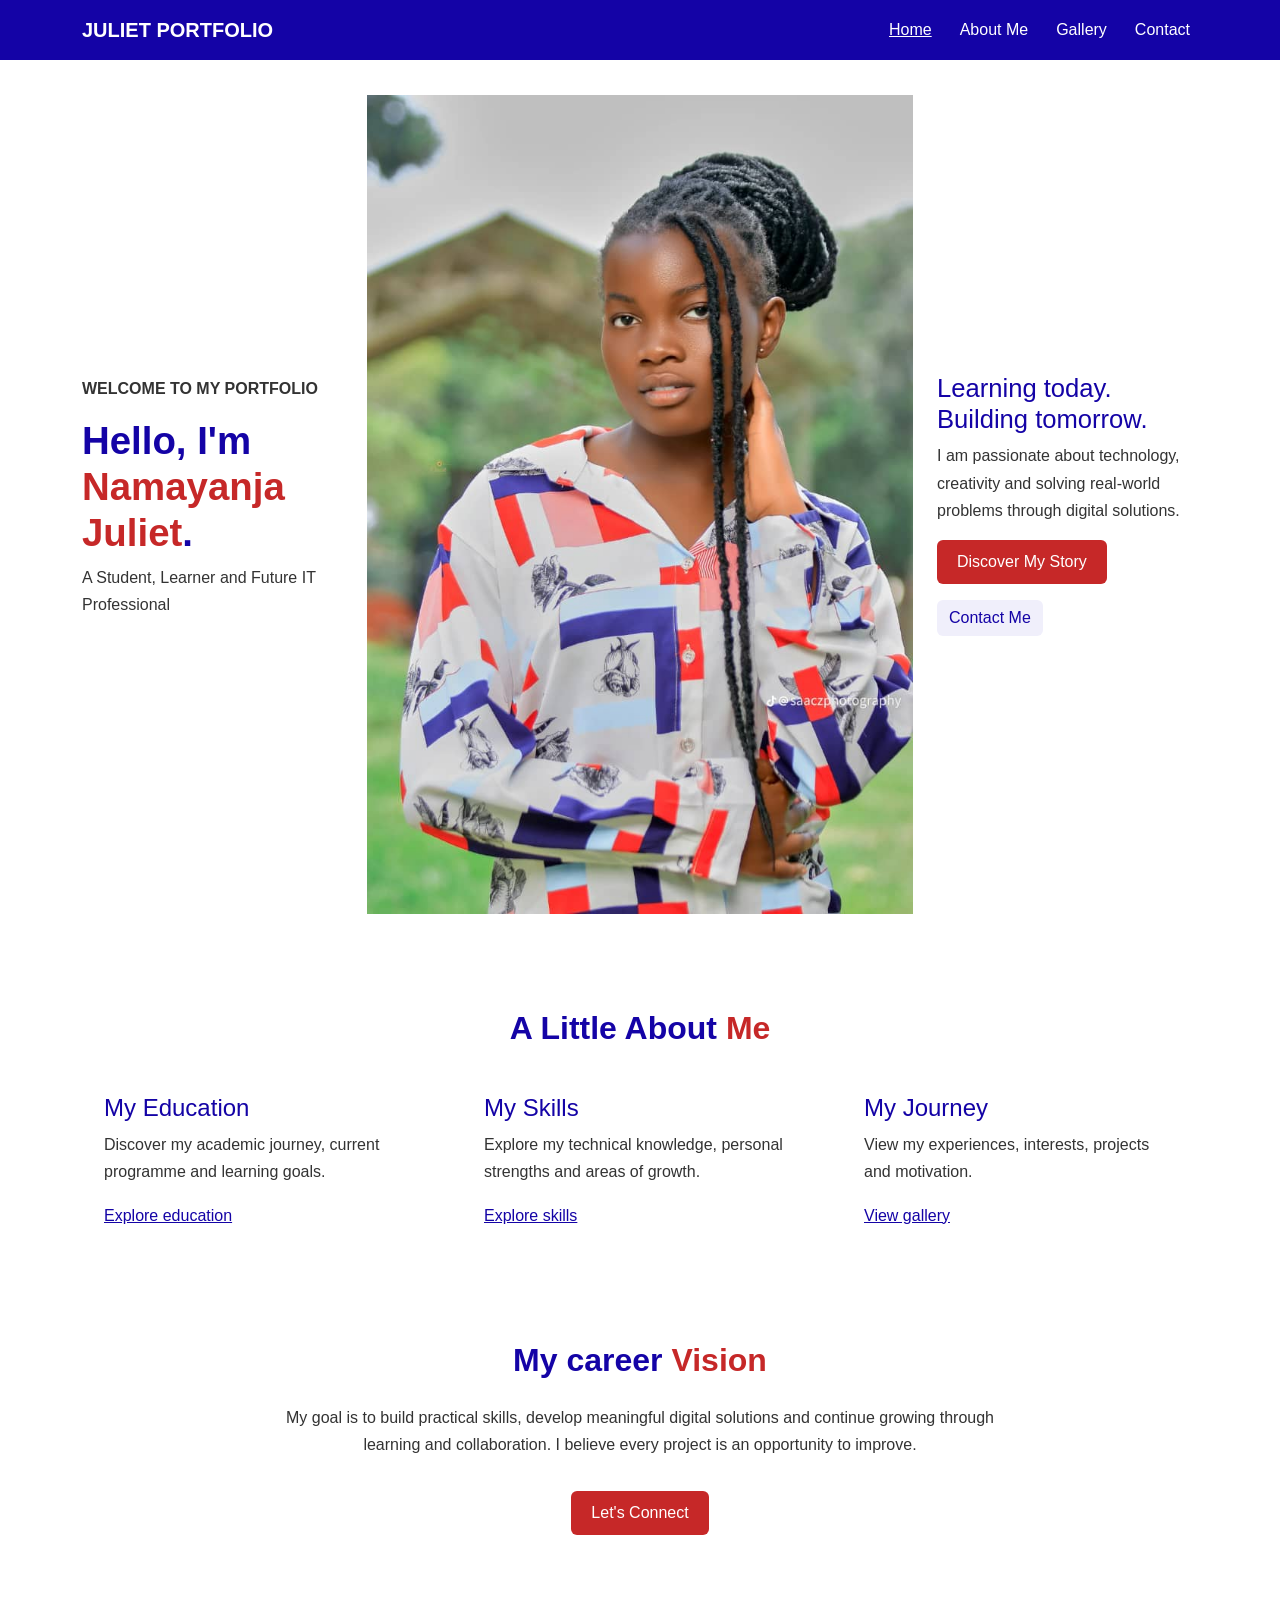
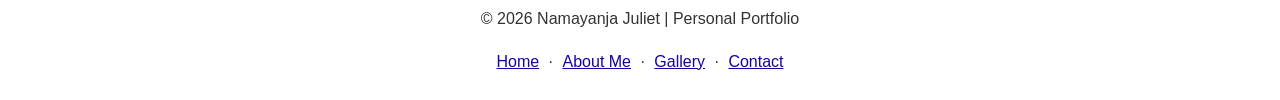
<file: index.html>
<!DOCTYPE html>
<html lang="en">
<head>
    <meta charset="UTF-8">
    <meta name="viewport" content="width=device-width, initial-scale=1">
    <title>Home | My Portfolio</title>
    <link href="https://cdn.jsdelivr.net/npm/bootstrap@5.3.3/dist/css/bootstrap.min.css" rel="stylesheet">
    <link rel="stylesheet" href="style.css">
</head>
<body>

<nav class="navbar navbar-expand-lg navbar-dark sticky-top">
    <div class="container">
        <a class="navbar-brand" href="index.html">JULIET PORTFOLIO</a>
        <button class="navbar-toggler" type="button" data-bs-toggle="collapse"
                data-bs-target="#navMenu" aria-label="Toggle navigation">
            <span>Menu</span>
        </button>
        <div class="collapse navbar-collapse" id="navMenu">
            <ul class="navbar-nav ms-auto">
                <li class="nav-item"><a class="nav-link active" href="index.html">Home</a></li>
                <li class="nav-item"><a class="nav-link" href="about.html">About Me</a></li>
                <li class="nav-item"><a class="nav-link" href="gallery.html">Gallery</a></li>
                <li class="nav-item"><a class="nav-link" href="contact.html">Contact</a></li>
            </ul>
        </div>
    </div>
</nav>

<header class="hero">
 <div class="container"><div class="row align-items-center g-4">
  <div class="col-lg-3 hero-side">
   <p class="text-uppercase fw-bold">WELCOME TO MY PORTFOLIO</p>
   <h1>Hello, I'm <span>Namayanja Juliet</span>.</h1>
   <p>A Student, Learner and Future IT Professional</p>
  </div>
  <div class="col-lg-6 text-center">
   <img class="profile-photo" src="WhatsApp Image 2026-10-19 at 13.08.20 (1).jpeg" alt="Portrait of Namayanja Juliet">
  </div>
  <div class="col-lg-3 hero-side">
   <h2>Learning today.<br>Building tomorrow.</h2>
   <p>I am passionate about technology, creativity and solving real-world problems through digital solutions.</p>
   <a href="about.html" class="btn btn-custom">Discover My Story</a>
   <a href="contact.html" class="btn btn-outline-primary mt-3">Contact Me</a>
  </div>
 </div></div>
</header>

<section class="section-padding">
    <div class="container">
        <h2 class="section-title text-center">A Little About <span>Me</span></h2>
        <div class="row g-4">
            <div class="col-md-4">
                <div class="info-card">
                    
                    <h4>My Education</h4>
                    <p>Discover my academic journey, current programme and learning goals.</p>
                    <a href="about.html">Explore education </a>
                </div>
            </div>
            <div class="col-md-4">
                <div class="info-card">
                    
                    <h4>My Skills</h4>
                    <p>Explore my technical knowledge, personal strengths and areas of growth.</p>
                    <a href="about.html#skills">Explore skills </a>
                </div>
            </div>
            <div class="col-md-4">
                <div class="info-card">
                    
                    <h4>My Journey</h4>
                    <p>View my experiences, interests, projects and motivation.</p>
                    <a href="gallery.html">View gallery </a>
                </div>
            </div>
        </div>
    </div>
</section>

<section class="soft-bg section-padding">
    <div class="container text-center">
        <h2 class="section-title">My career <span>Vision</span></h2>
        <p class="mx-auto" style="max-width:750px;">
            My goal is to build practical skills, develop meaningful digital
            solutions and continue growing through learning and collaboration.
            I believe every project is an opportunity to improve.
        </p>
        <a href="contact.html" class="btn btn-custom mt-3">Let's Connect</a>
    </div>
</section>

<footer><div class="container text-center"><p>© 2026 Namayanja Juliet | Personal Portfolio</p><a href="index.html">Home</a> · <a href="about.html">About Me</a> · <a href="gallery.html">Gallery</a> · <a href="contact.html">Contact</a></div></footer>

<script src="https://cdn.jsdelivr.net/npm/bootstrap@5.3.3/dist/js/bootstrap.bundle.min.js"></script>
</body>
</html>
</file>
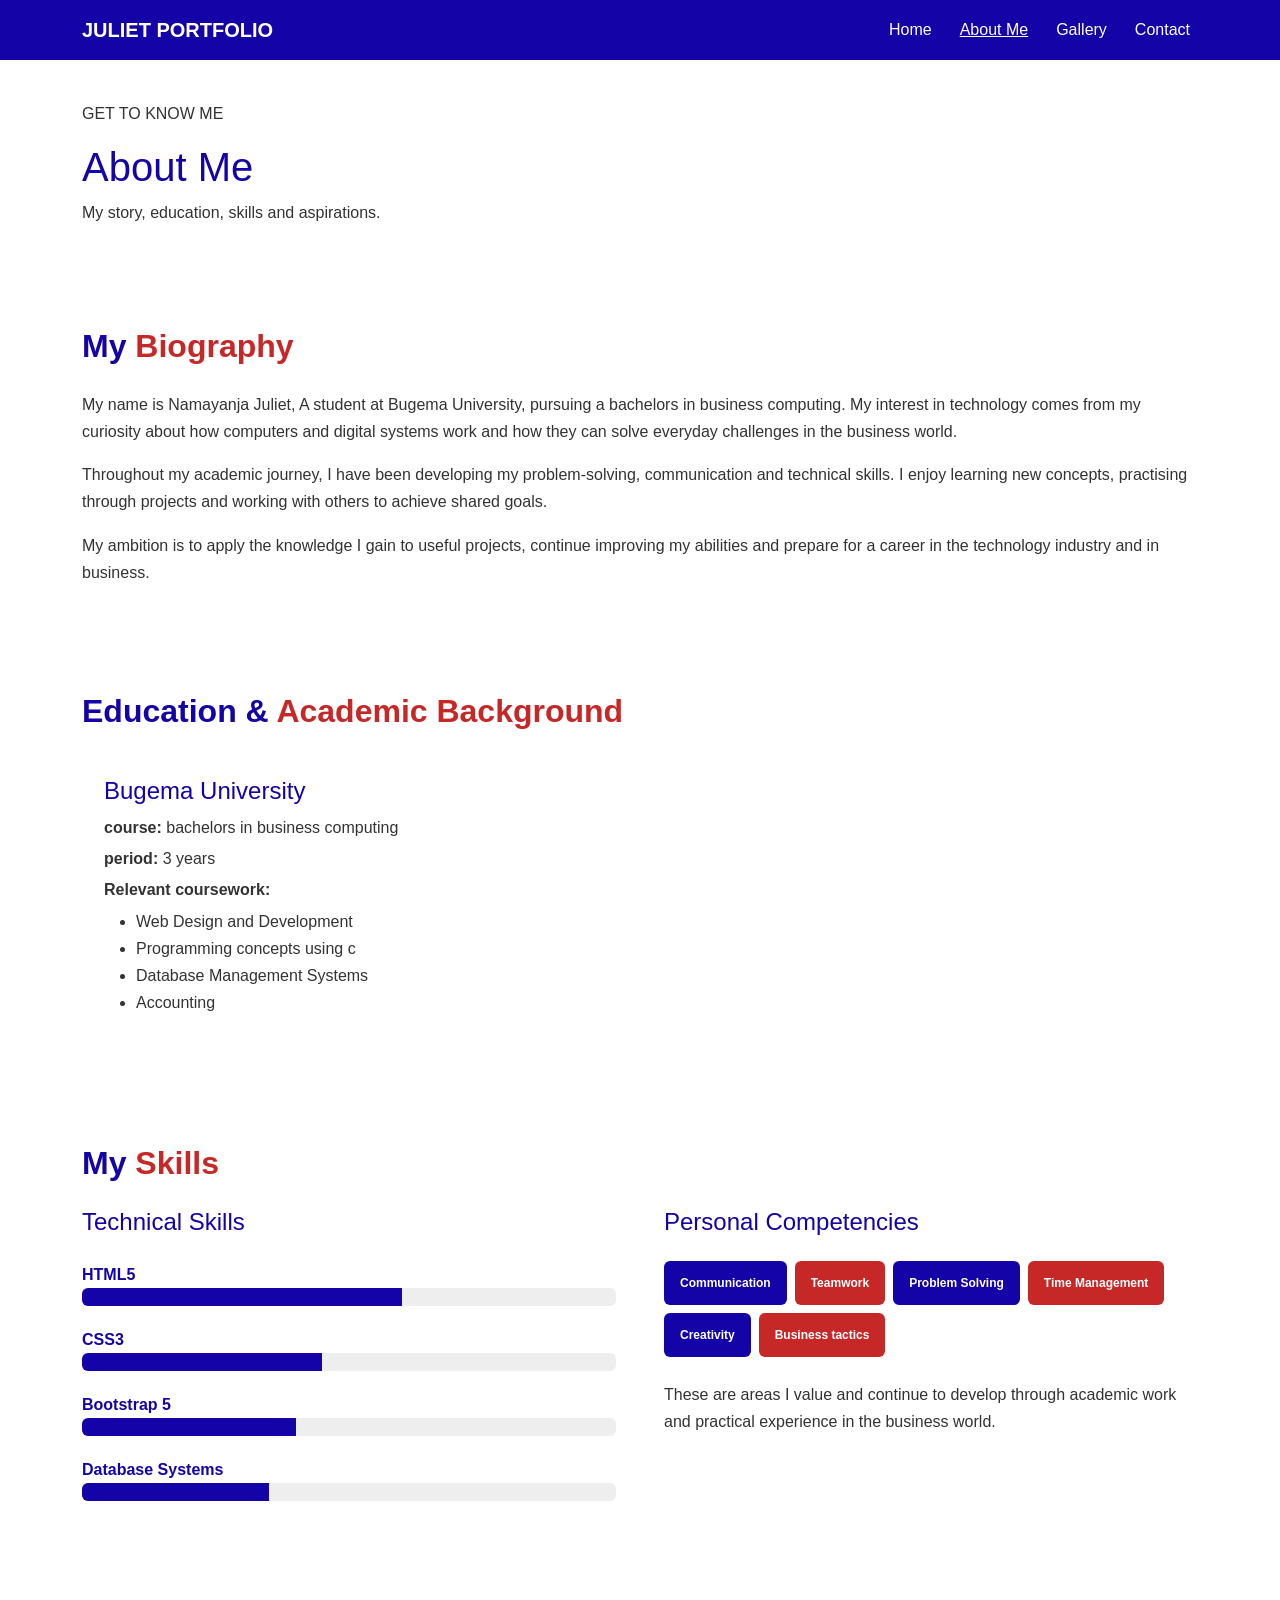
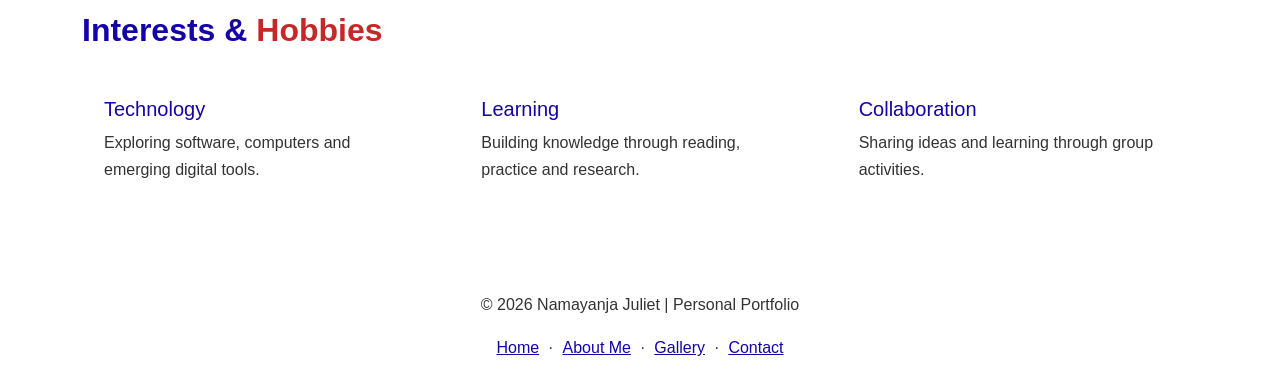
<file: about.html>
<!DOCTYPE html>
<html lang="en">
<head>
    <meta charset="UTF-8">
    <meta name="viewport" content="width=device-width, initial-scale=1">
    <title>About Me | My Portfolio</title>
    <link href="https://cdn.jsdelivr.net/npm/bootstrap@5.3.3/dist/css/bootstrap.min.css" rel="stylesheet">
    <link rel="stylesheet" href="style.css">
</head>
<body>

<nav class="navbar navbar-expand-lg navbar-dark sticky-top">
    <div class="container">
        <a class="navbar-brand" href="index.html">JULIET PORTFOLIO</a>
        <button class="navbar-toggler" type="button" data-bs-toggle="collapse"
                data-bs-target="#navMenu" aria-label="Toggle navigation">
            <span>Menu</span>
        </button>
        <div class="collapse navbar-collapse" id="navMenu">
            <ul class="navbar-nav ms-auto">
                <li class="nav-item"><a class="nav-link" href="index.html">Home</a></li>
                <li class="nav-item"><a class="nav-link active" href="about.html">About Me</a></li>
                <li class="nav-item"><a class="nav-link" href="gallery.html">Gallery</a></li>
                <li class="nav-item"><a class="nav-link" href="contact.html">Contact</a></li>
            </ul>
        </div>
    </div>
</nav>

<header class="page-banner">
    <div class="container">
        <p class="text-uppercase">Get to know me</p>
        <h1>About Me</h1>
        <p>My story, education, skills and aspirations.</p>
    </div>
</header>

<section class="section-padding">
    <div class="container">
        <h2 class="section-title">My <span>Biography</span></h2>
        <p>
            My name is Namayanja Juliet,  A student at Bugema University,
            pursuing a bachelors in business computing. My interest in technology
            comes from my curiosity about how computers and digital systems
            work and how they can solve everyday challenges in the business world.
        </p>
        <p>
            Throughout my academic journey, I have been developing my
            problem-solving, communication and technical skills. I enjoy
            learning new concepts, practising through projects and working
            with others to achieve shared goals.
        </p>
        <p>
            My ambition is to apply the knowledge I gain to useful projects,
            continue improving my abilities and prepare for a career in
            the technology industry and in business.
        </p>
    </div>
</section>

<section class="section-padding soft-bg">
    <div class="container">
        <h2 class="section-title">Education &amp; <span>Academic Background</span></h2>
        <div class="info-card">
            <h4>Bugema University </h4>
            <p class="mb-1"><strong>course:</strong> bachelors in business computing</p>
            <p class="mb-1"><strong>period:</strong> 3 years</p>
            <p class="mb-1"><strong>Relevant coursework:</strong></p>
            <ul>
                <li>Web Design and Development</li>
                <li>Programming concepts using c</li>
                <li>Database Management Systems</li>
                <li>Accounting</li>
            </ul>
        </div>
    </div>
</section>

<section class="section-padding" id="skills">
    <div class="container">
        <h2 class="section-title">My <span>Skills</span></h2>

        <div class="row g-5">
            <div class="col-md-6">
                <h4 class="mb-4">Technical Skills</h4>

                <label class="skill-label">HTML5</label>
                <div class="progress">
                    <div class="progress-bar" style="width:60%" role="progressbar"
                         aria-valuenow="60" aria-valuemin="0" aria-valuemax="100"></div>
                </div>

                <label class="skill-label">CSS3</label>
                <div class="progress">
                    <div class="progress-bar" style="width:45%" role="progressbar"
                         aria-valuenow="45" aria-valuemin="0" aria-valuemax="100"></div>
                </div>

                <label class="skill-label">Bootstrap 5</label>
                <div class="progress">
                    <div class="progress-bar" style="width:40%" role="progressbar"
                         aria-valuenow="40" aria-valuemin="0" aria-valuemax="100"></div>
                </div>

                <label class="skill-label">Database Systems</label>
                <div class="progress">
                    <div class="progress-bar" style="width:35%" role="progressbar"
                         aria-valuenow="35" aria-valuemin="0" aria-valuemax="100"></div>
                </div>
            </div>

            <div class="col-md-6">
                <h4 class="mb-4">Personal Competencies</h4>
                <div class="d-flex flex-wrap gap-2">
                    <span class="badge text-bg-dark p-3">Communication</span>
                    <span class="badge text-bg-success p-3">Teamwork</span>
                    <span class="badge text-bg-primary p-3">Problem Solving</span>
                    <span class="badge text-bg-secondary p-3">Time Management</span>
                    <span class="badge text-bg-info p-3">Creativity</span>
                    <span class="badge text-bg-warning p-3">Business tactics</span>
                </div>
                <p class="mt-4">
                    These are areas I value and continue to develop through
                    academic work and practical experience in the business world.
                </p>
            </div>
        </div>
    </div>
</section>

<section class="section-padding soft-bg">
    <div class="container">
        <h2 class="section-title">Interests &amp; <span>Hobbies</span></h2>
        <div class="row g-3">
            <div class="col-md-4">
                <div class="info-card">
                    <h5> Technology</h5>
                    <p>Exploring software, computers and emerging digital tools.</p>
                </div>
            </div>
            <div class="col-md-4">
                <div class="info-card">
                    <h5> Learning</h5>
                    <p>Building knowledge through reading, practice and research.</p>
                </div>
            </div>
            <div class="col-md-4">
                <div class="info-card">
                    <h5> Collaboration</h5>
                    <p>Sharing ideas and learning through group activities.</p>
                </div>
            </div>
        </div>
    </div>
</section>

<footer><div class="container text-center"><p>© 2026 Namayanja Juliet | Personal Portfolio</p><a href="index.html">Home</a> · <a href="about.html">About Me</a> · <a href="gallery.html">Gallery</a> · <a href="contact.html">Contact</a></div></footer>

<script src="https://cdn.jsdelivr.net/npm/bootstrap@5.3.3/dist/js/bootstrap.bundle.min.js"></script>
</body>
</html>
</file>
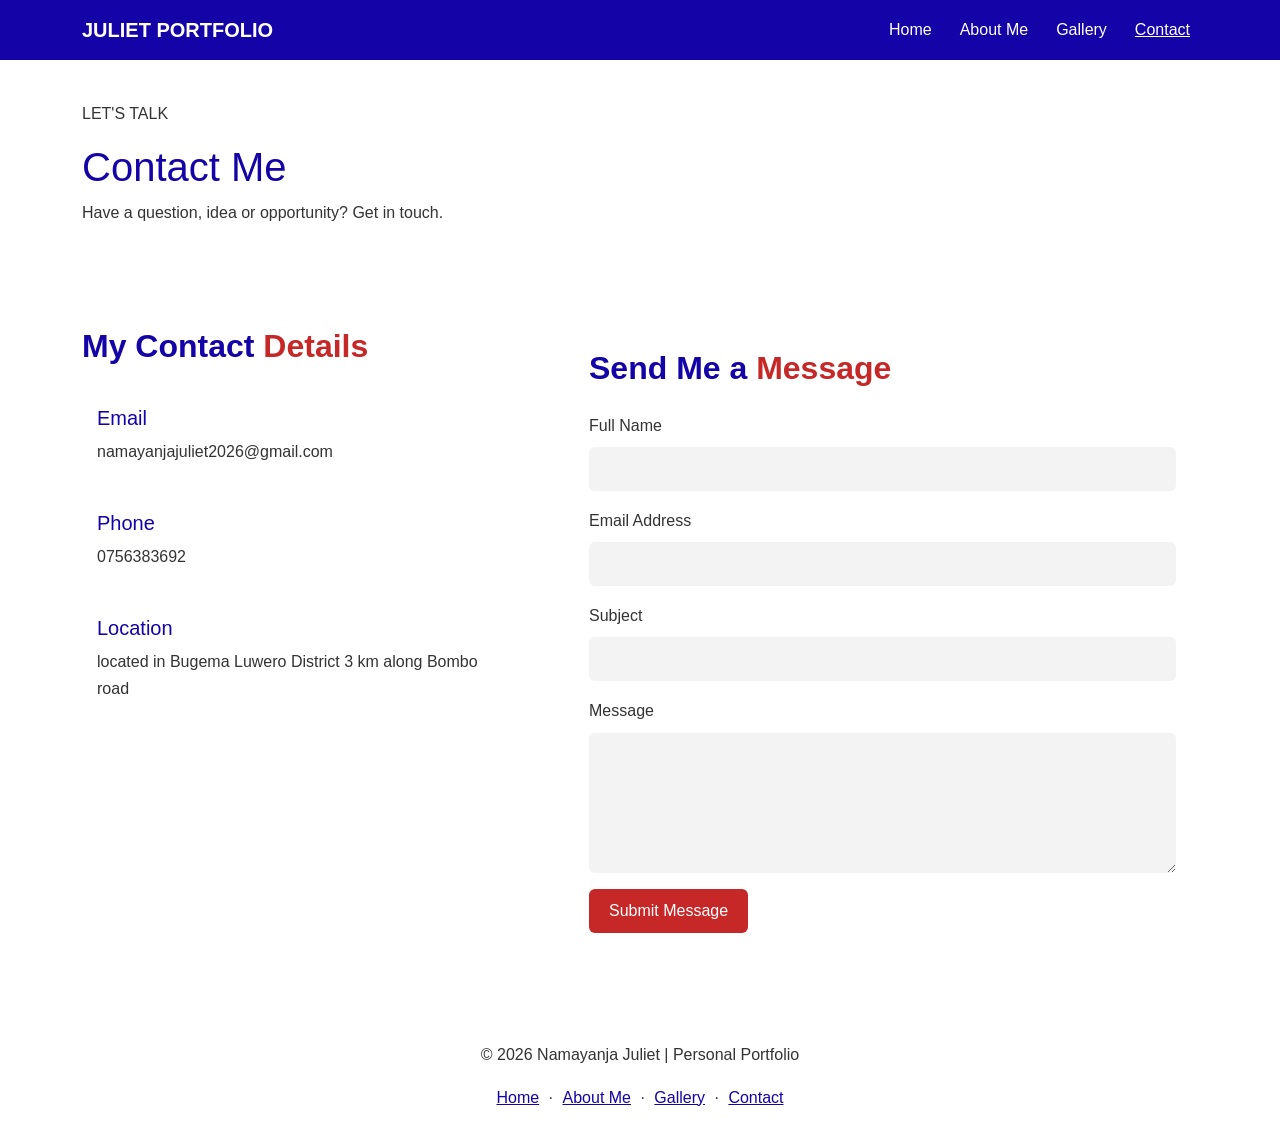
<file: contact.html>
<!DOCTYPE html>
<html lang="en">
<head>
    <meta charset="UTF-8">
    <meta name="viewport" content="width=device-width, initial-scale=1">
    <title>Contact | My Portfolio</title>
    <link href="https://cdn.jsdelivr.net/npm/bootstrap@5.3.3/dist/css/bootstrap.min.css" rel="stylesheet">
    <link rel="stylesheet" href="style.css">
</head>
<body>

<nav class="navbar navbar-expand-lg navbar-dark sticky-top">
    <div class="container">
        <a class="navbar-brand" href="index.html">JULIET PORTFOLIO</a>
        <button class="navbar-toggler" type="button" data-bs-toggle="collapse"
                data-bs-target="#navMenu" aria-label="Toggle navigation">
            <span>Menu</span>
        </button>
        <div class="collapse navbar-collapse" id="navMenu">
            <ul class="navbar-nav ms-auto">
                <li class="nav-item"><a class="nav-link" href="index.html">Home</a></li>
                <li class="nav-item"><a class="nav-link" href="about.html">About Me</a></li>
                <li class="nav-item"><a class="nav-link" href="gallery.html">Gallery</a></li>
                <li class="nav-item"><a class="nav-link active" href="contact.html">Contact</a></li>
            </ul>
        </div>
    </div>
</nav>

<header class="page-banner">
    <div class="container">
        <p class="text-uppercase">Let's talk</p>
        <h1>Contact Me</h1>
        <p>Have a question, idea or opportunity? Get in touch.</p>
    </div>
</header>

<section class="section-padding">
    <div class="container">
        <div class="row g-5">

            <div class="col-lg-5">
                <h2 class="section-title">My Contact <span>Details</span></h2>

                <div class="contact mb-3">
                    
                    <h5> Email</h5>
                    <p class="mb-0">namayanjajuliet2026@gmail.com</p>
                </div>

                <div class="contact mb-3">
                    <h5> Phone</h5>
                    <p class="mb-0">0756383692</p>
                </div>

                <div class="contact mb-3">
                    <strong><h5> Location</h5></strong>
                    
                    <p class="mb-0">located in Bugema Luwero District 3 km along Bombo road</p>
                </div>
            </div>

            <div class="col-lg-7">
                <div class="info-card">
                    <h2 class="section-title mb-4">Send Me a <span>Message</span></h2>

                    <form id="contactForm">
                        <div class="mb-3">
                            <label for="fullName" class="form-label">Full Name</label>
                            <input type="text" class="form-control" id="fullName"
                                   name="fullName" required>
                        </div>

                        <div class="mb-3">
                            <label for="email" class="form-label">Email Address</label>
                            <input type="email" class="form-control" id="email"
                                   name="email" required>
                        </div>

                        <div class="mb-3">
                            <label for="subject" class="form-label">Subject</label>
                            <input type="text" class="form-control" id="subject"
                                   name="subject" required>
                        </div>

                        <div class="mb-3">
                            <label for="message" class="form-label">Message</label>
                            <textarea class="form-control" id="message" name="message"
                                      rows="5" required></textarea>
                        </div>

                        <button type="submit" class="btn btn-custom">
                            Submit Message
                        </button>

                        <p id="formNotice" class="mt-3 mb-0"
                           role="status" aria-live="polite"></p>
                    </form>
                </div>
            </div>

        </div>
    </div>
</section>

<footer><div class="container text-center"><p>© 2026 Namayanja Juliet | Personal Portfolio</p><a href="index.html">Home</a> · <a href="about.html">About Me</a> · <a href="gallery.html">Gallery</a> · <a href="contact.html">Contact</a></div></footer>
<script src="https://cdn.jsdelivr.net/npm/bootstrap@5.3.3/dist/js/bootstrap.bundle.min.js"></script>
</body>
</html>
</file>
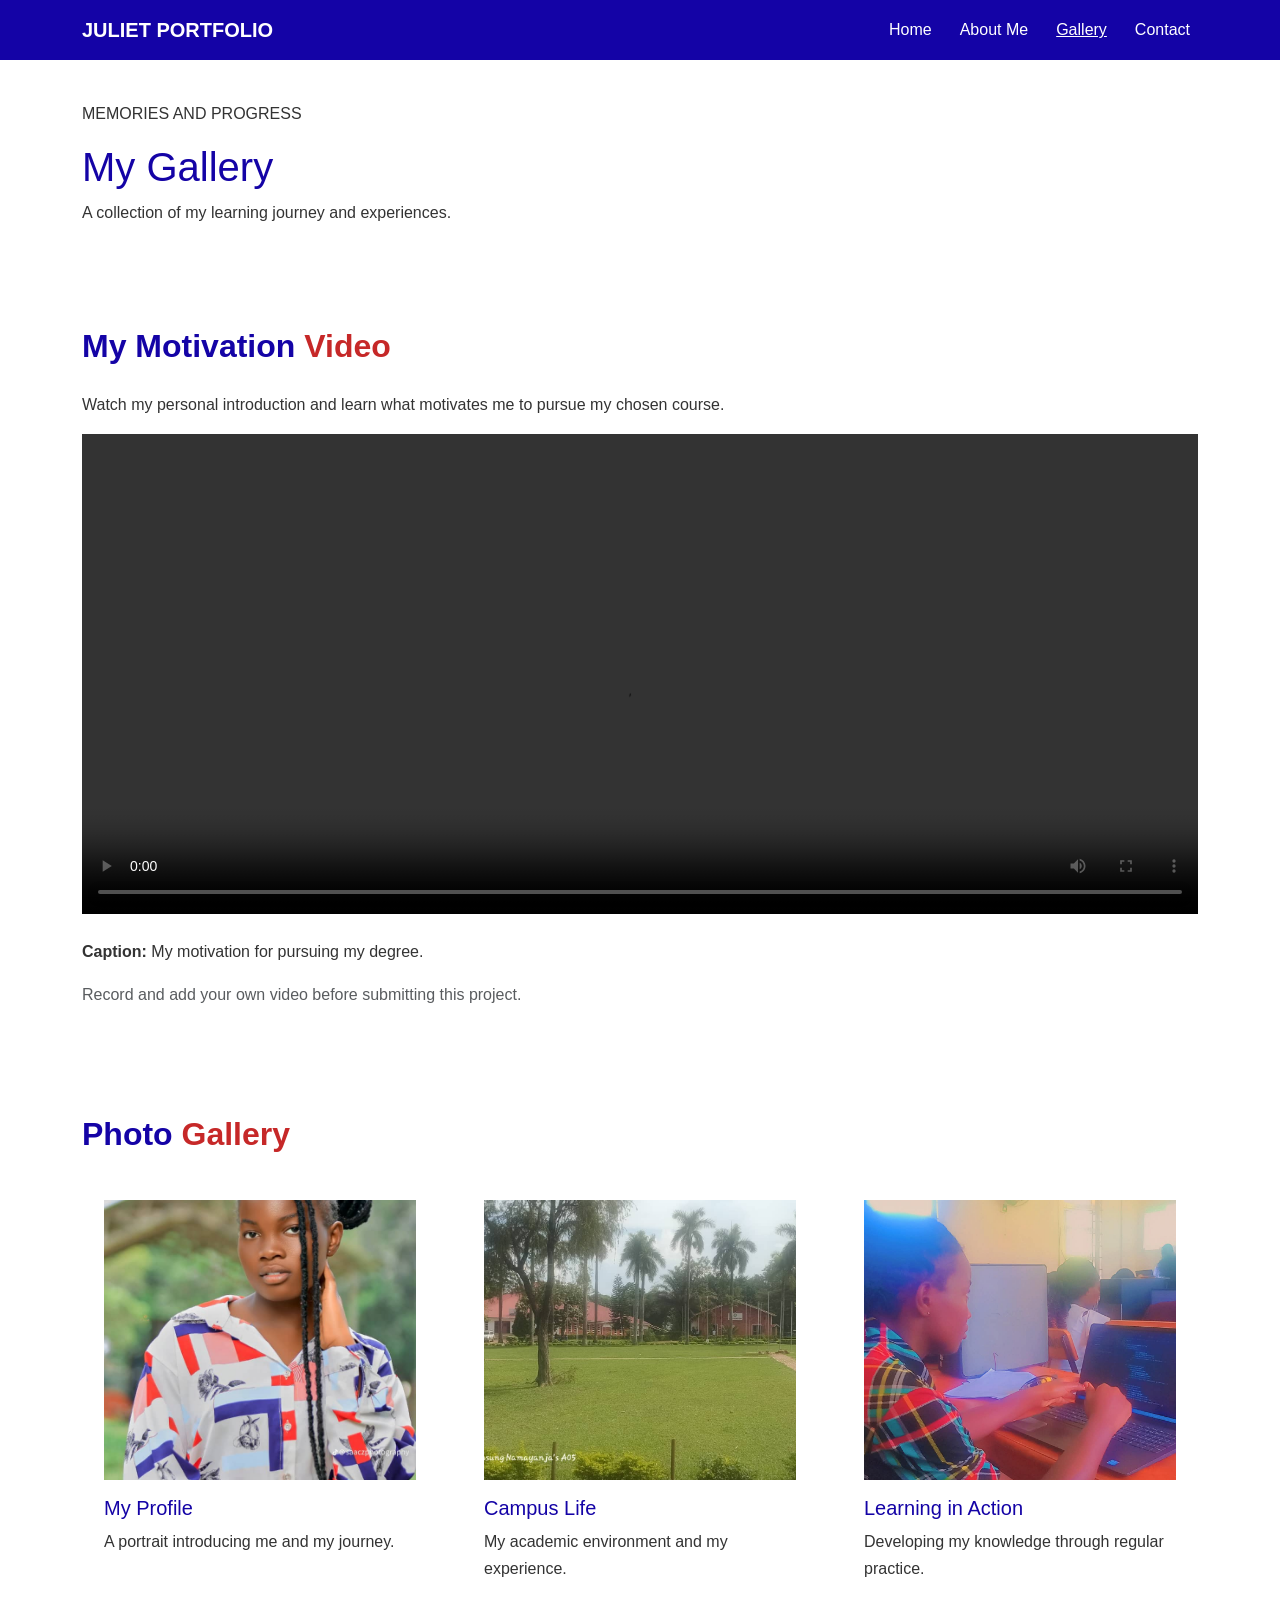
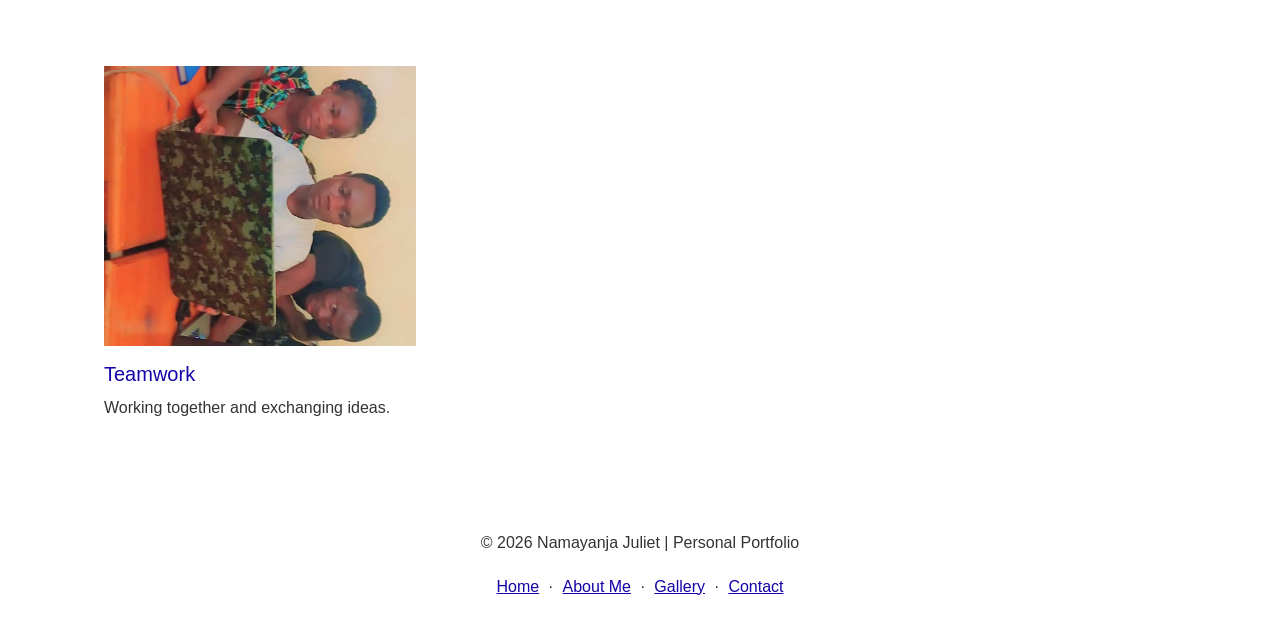
<file: gallery.html>
<!DOCTYPE html>
<html lang="en">
<head>
    <meta charset="UTF-8">
    <meta name="viewport" content="width=device-width, initial-scale=1">
    <title>Gallery | My Portfolio</title>
    <link href="https://cdn.jsdelivr.net/npm/bootstrap@5.3.3/dist/css/bootstrap.min.css" rel="stylesheet">
    <link rel="stylesheet" href="style.css">
</head>
<body>

<nav class="navbar navbar-expand-lg navbar-dark sticky-top">
    <div class="container">
        <a class="navbar-brand" href="index.html">JULIET PORTFOLIO</a>
        <button class="navbar-toggler" type="button" data-bs-toggle="collapse"
                data-bs-target="#navMenu" aria-label="Toggle navigation">
            <span>Menu</span>
        </button>
        <div class="collapse navbar-collapse" id="navMenu">
            <ul class="navbar-nav ms-auto">
                <li class="nav-item"><a class="nav-link" href="index.html">Home</a></li>
                <li class="nav-item"><a class="nav-link" href="about.html">About Me</a></li>
                <li class="nav-item"><a class="nav-link active" href="gallery.html">Gallery</a></li>
                <li class="nav-item"><a class="nav-link" href="contact.html">Contact</a></li>
            </ul>
        </div>
    </div>
</nav>

<header class="page-banner">
    <div class="container">
        <p class="text-uppercase">Memories and progress</p>
        <h1>My Gallery</h1>
        <p>A collection of my learning journey and experiences.</p>
    </div>
</header>

<section class="section-padding">
    <div class="container">
        <h2 class="section-title">My Motivation <span>Video</span></h2>
        <p>
            Watch my personal introduction and learn what motivates me
            to pursue my chosen course.
        </p>

        <video class="video-frame" controls preload="metadata">
            <source src="self.mp4" type="video/mp4">
            Your browser does not support HTML5 video.
        </video>

        <p class="mt-3"><strong>Caption:</strong> My motivation for pursuing my degree.</p>
        <p class="text-muted">
            Record and add your own video before submitting this project.
        </p>
    </div>
</section>

<section class="section-padding soft-bg">
    <div class="container">
        <h2 class="section-title">Photo <span>Gallery</span></h2>
        <div class="row g-4">

            <div class="col-sm-6 col-lg-4">
                <div class="info-card">
                    <img class="gallery-img"
                         src="WhatsApp Image 2026-10-19 at 13.08.20 (1).jpeg"
                         alt="My personal portrait">
                    <h5 class="mt-3">My Profile</h5>
                    <p>A portrait introducing me and my journey.</p>
                </div>
            </div>

            <div class="col-sm-6 col-lg-4">
                <div class="info-card">
                    <img class="gallery-img"
                         src="campus.jpeg"
                         alt="My campus environment">
                    <h5 class="mt-3">Campus Life</h5>
                    <p>My academic environment and my experience.</p>
                </div>
            </div>

            

            <div class="col-sm-6 col-lg-4">
                <div class="info-card">
                    <img class="gallery-img"
                         src="expre.jpeg"
                         alt="Studying and practising">
                    <h5 class="mt-3">Learning in Action</h5>
                    <p>Developing my knowledge through regular practice.</p>
                </div>
            </div>

            <div class="col-sm-6 col-lg-4">
                <div class="info-card">
                    <img class="gallery-img"
                         src="teamwork.jpeg"
                         alt="Teamwork and collaboration">
                    <h5 class="mt-3">Teamwork</h5>
                    <p>Working together and exchanging ideas.</p>
                </div>
            </div>

            

        </div>
    </div>
</section>

<footer><div class="container text-center"><p>© 2026 Namayanja Juliet | Personal Portfolio</p><a href="index.html">Home</a> · <a href="about.html">About Me</a> · <a href="gallery.html">Gallery</a> · <a href="contact.html">Contact</a></div></footer>

<script src="https://cdn.jsdelivr.net/npm/bootstrap@5.3.3/dist/js/bootstrap.bundle.min.js"></script>
</body>
</html>
</file>
<file: style.css>
body { font-family: Arial, sans-serif; background: white; color: #333; line-height: 1.7; }
a, h1, h2, h3, h4, h5 { color: #1403a6; }
.navbar { background: #1403a6; }
.navbar-brand { color: white !important; font-weight: bold; }
.nav-link { color: white !important; margin-left: 12px; }
.nav-link:hover, .nav-link.active { text-decoration: underline; }
.hero { padding: 35px 0 50px; background: white; }
.hero h1 { font-size: clamp(2rem, 3vw, 2.8rem); font-weight: bold; }
.hero-side h2 { font-size: 1.6rem; }
.hero span, .section-title span { color: #c62828; }
.profile-photo { display: block; width: 100%; max-width: 560px; height: auto; margin: 0 auto; }
.btn-custom { background: #c62828; color: white; padding: 10px 20px; }
.btn-custom:hover { background: #a61f1f; color: white; }
.btn-outline-primary { color: #1403a6; background: #f0effb; }
.btn-outline-primary:hover { background: #1403a6; color: white; }
.section-padding { padding: 45px 0; }
.section-title { font-weight: bold; margin-bottom: 25px; }
.info-card { height: 100%; padding: 22px; background: white; }
.page-banner { background: white; padding: 40px 0; }
.soft-bg { background: white; }
.skill-label { color: #1403a6; font-weight: bold; }
.progress { height: 18px; margin-bottom: 20px; background: #eee; }
.progress-bar { background: #1403a6; }
.badge { background: #1403a6 !important; color: white !important; }
.badge:nth-child(even) { background: #c62828 !important; }
.gallery-img { width: 100%; height: 280px; object-fit: cover; }
.video-frame { width: 100%; max-height: 480px; background: #eee; }
.contact { padding: 15px; overflow-wrap: anywhere; }
.form-control { padding: 10px; background: #f3f3f3; }
footer { background: white; color: #333; padding: 25px 0; }
footer a { color: #1403a6; margin: 0 5px; }
.info-card, .profile-photo, .navbar, .navbar-toggler, .hero, .page-banner, .soft-bg, .contact, footer, .btn, .form-control { border: 0; }
:focus-visible { outline: 3px solid #c62828; outline-offset: 3px; }
@media (max-width: 991px) {
 .hero-side { text-align: center; }
 .hero .profile-photo { max-width: 460px; }
 .section-padding { padding: 30px 0; }
}
</file>
